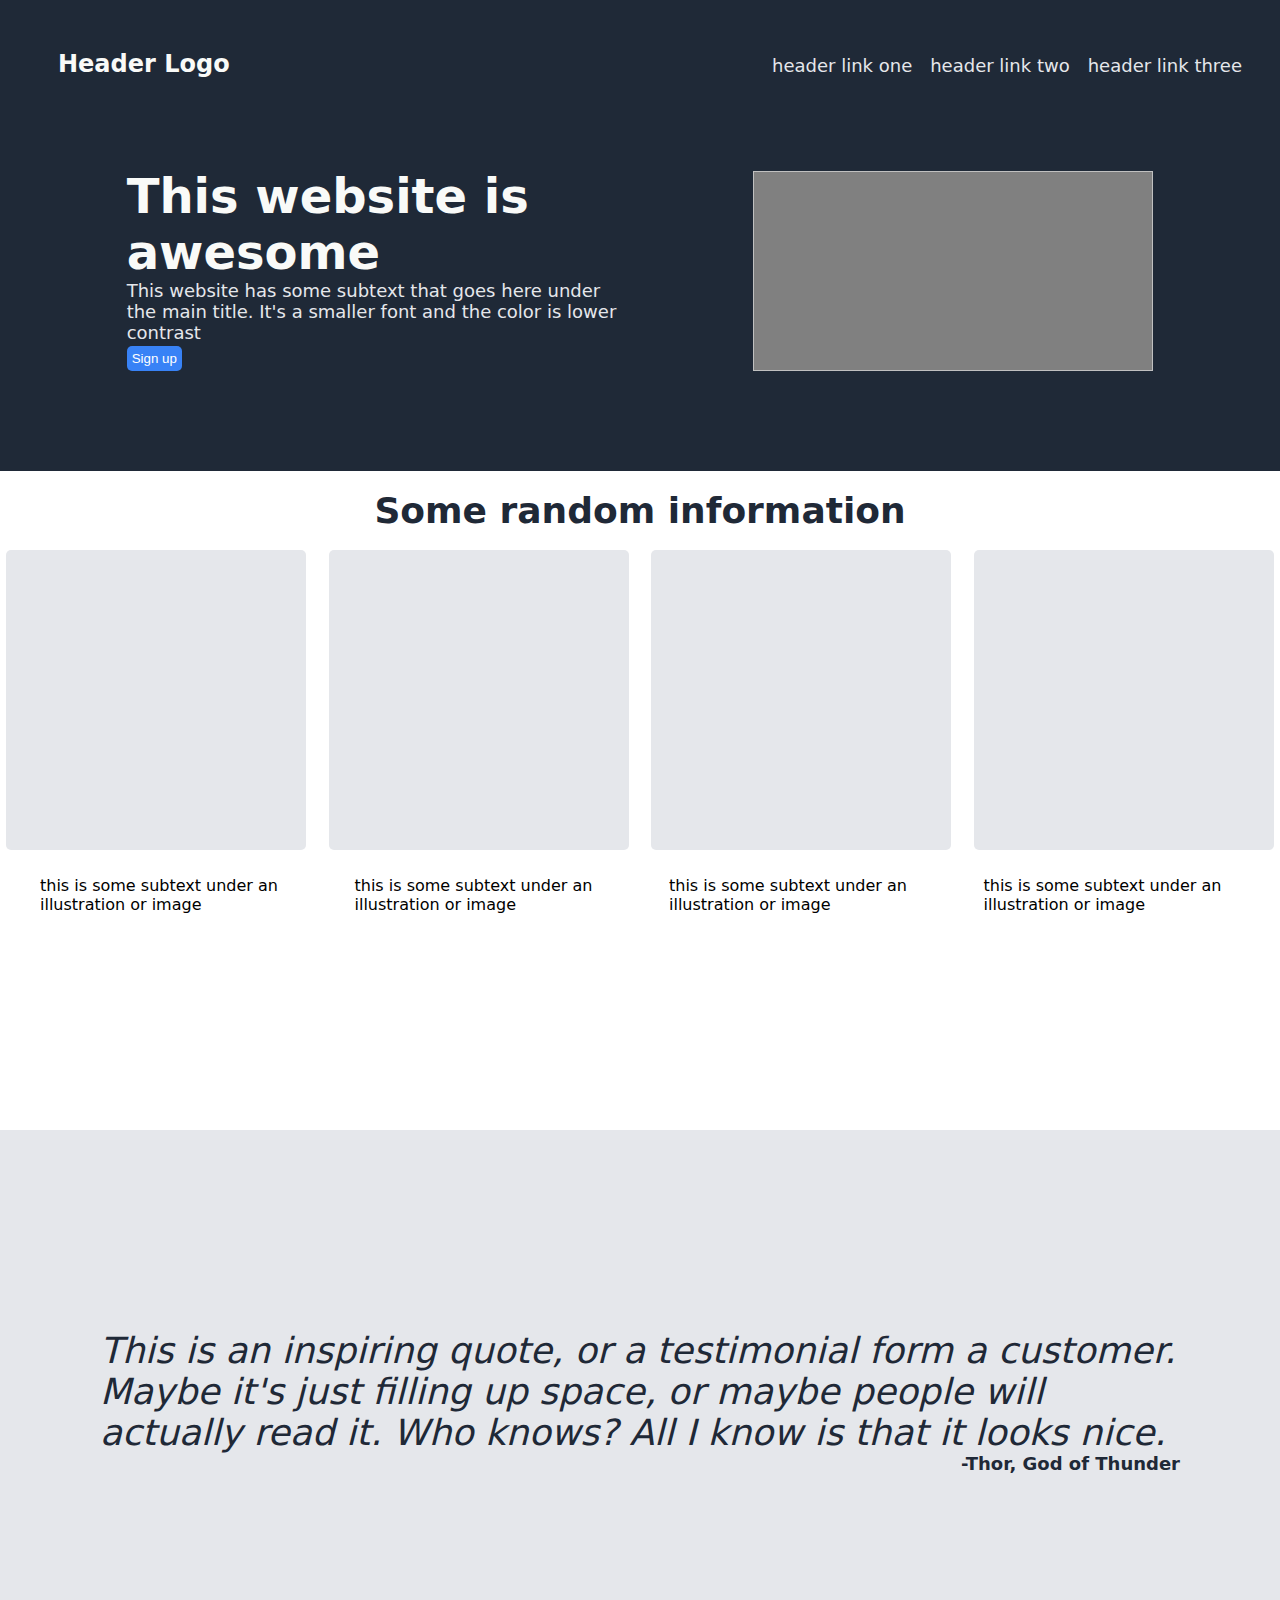
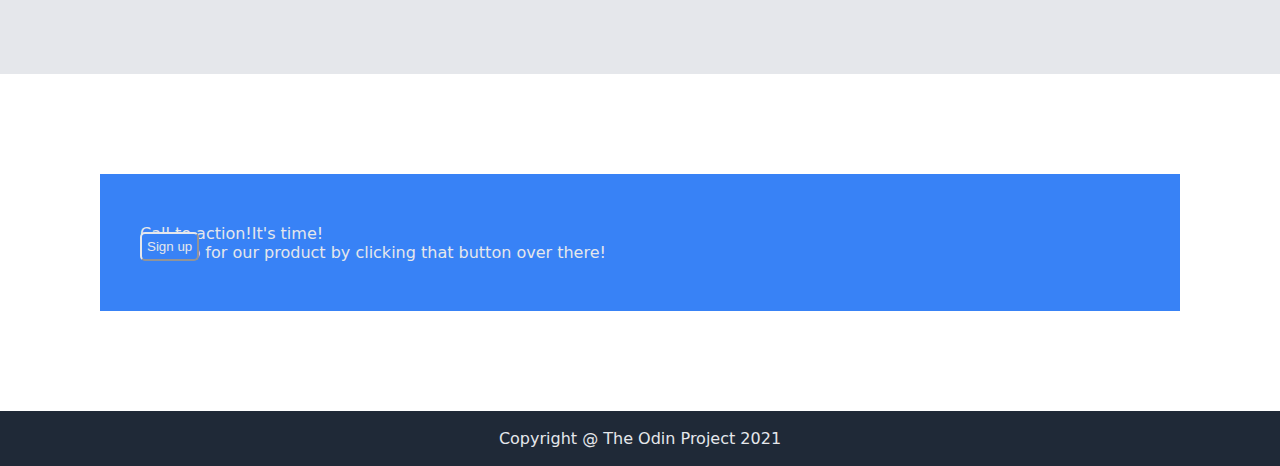
<file: landing-page/index.html>
<!DOCTYPE html>
<html lang="en">
<head>
    <meta charset="UTF-8">
    <meta name="viewport" content="width=device-width, initial-scale=1.0">
    <title>Landing Page</title>
    <link rel="stylesheet" href="./css/style.css">
</head>
<body>
    <div class="header">
        <h4>Header Logo</h4>
        <ul class="header-link">
            <li>
                <a href="#">header link one</a>
            </li>
            <li>
                <a href="#">header link two</a>
            </li>
            <li>
                <a href="#">header link three</a>
            </li>
        </ul>
    </div>
    <div class="body">
        <div class="hero">
            <div class="left-side-content-top">
                <h2>
                    This website is awesome
                </h2>
                <p>
                    This website has some subtext that goes here under the main title. It's a smaller font and the color is lower contrast
                </p>
                <button class="top-button">
                    Sign up
                </button>
               
            </div>
            <div class="right-side-content-top">
                <img >
            </div>
        </div>
            
            <div class="center-top-content">
                <div class="info-text">
                    Some random information
                </div>

                <div class="container">
                    <div class="card"></div>
                    <div class="card"></div>
                    <div class="card"></div>
                    <div class="card"></div>

                

                    <ul class="card-subtext">
                        <li>
                            this is some subtext under an illustration or image
                        </li>
                        <li>
                            this is some subtext under an illustration or image
                        </li>
                        <li>
                            this is some subtext under an illustration or image
                        </li>
                        <li>
                            this is some subtext under an illustration or image
                        </li>
                    </ul>
                </div>
                

            </div>

            <div class="center-content">
                This is an inspiring quote, or a testimonial form a customer. Maybe it's just filling up space, or maybe people will actually read it. Who knows? All I know is that it looks nice.
                <div class="quote">
                    -Thor, God of Thunder
                </div>
            </div>

            <div class="bottom-center-content">
                Call to action!It's time!
                <div class="subtext">
                    Sign up for our product by clicking that button over there!
                </div>
                <button class="button-bottom">
                    Sign up
                </button>
            </div>

            <div class="footer">
                Copyright @ The Odin Project 2021
            </div>
    </div>
</body>
</html>
</file>
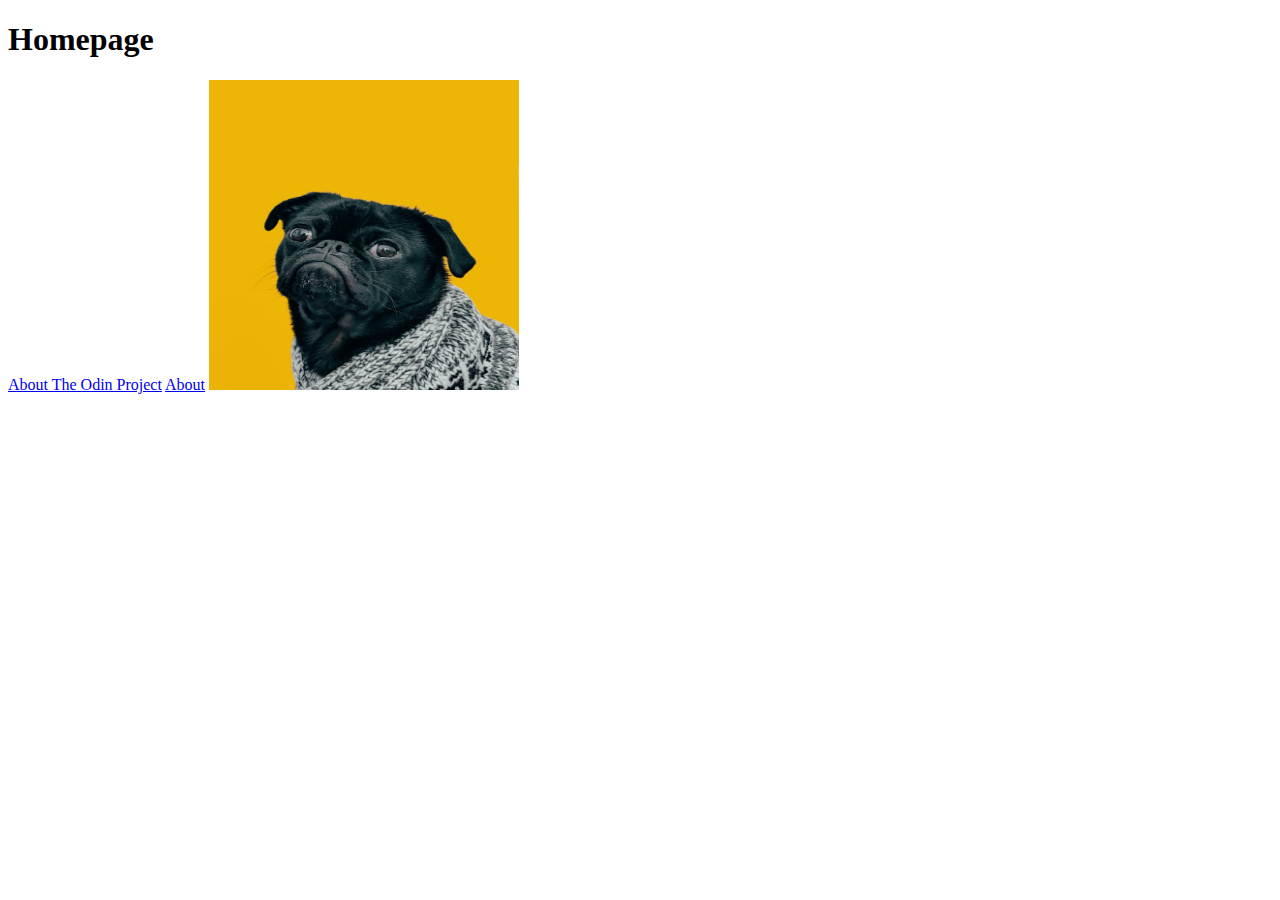
<file: odin-links-and-images/index.html>
<!DOCTYPE html>
<html lang="en">
<head>
    <meta charset="UTF-8">
    <meta name="viewport" content="width=device-width, initial-scale=1.0">
    <title>Document</title>
</head>
<body>
    <h1>Homepage</h1>
    <a href="https://www.theodinproject.com/about" target="_blank" rel="noopener noreferrer">About The Odin Project</a>
    <a href="./pages/about.html">About</a>
    <img src="./images/dog.jpg" alt="pug"  height="310" width="310">
</body>
</html>
</file>
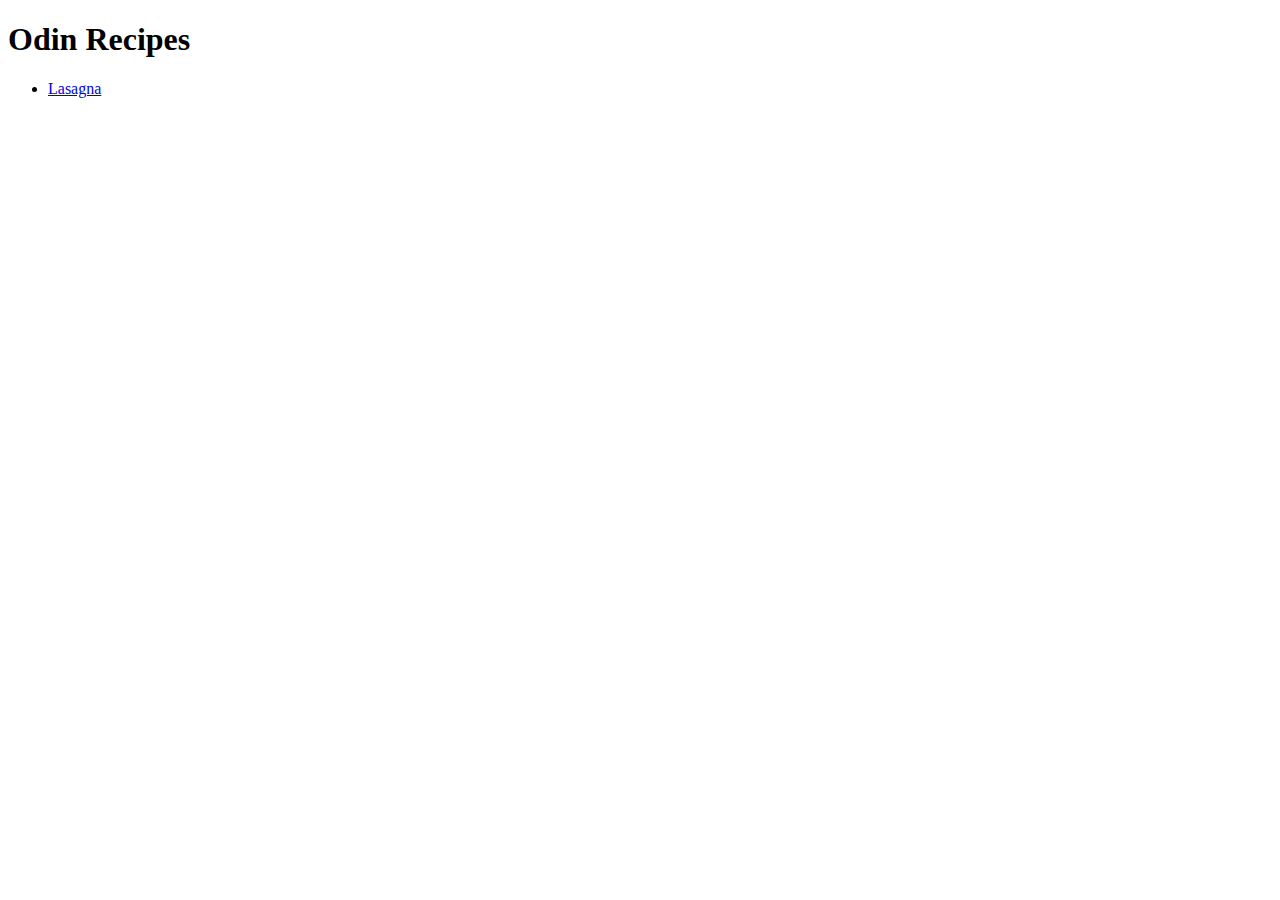
<file: odin-recipes/index.html>
<!DOCTYPE html>
<html lang="en">
<head>
    <meta charset="UTF-8">
    <meta name="viewport" content="width=device-width, initial-scale=1.0">
    <title>Document</title>
</head>
<body>
    <h1>Odin Recipes</h1>
    <ul>
        <li><a href="recipes/lasagna.html">Lasagna</a></li>
    </ul>
</body>
</html>
</file>
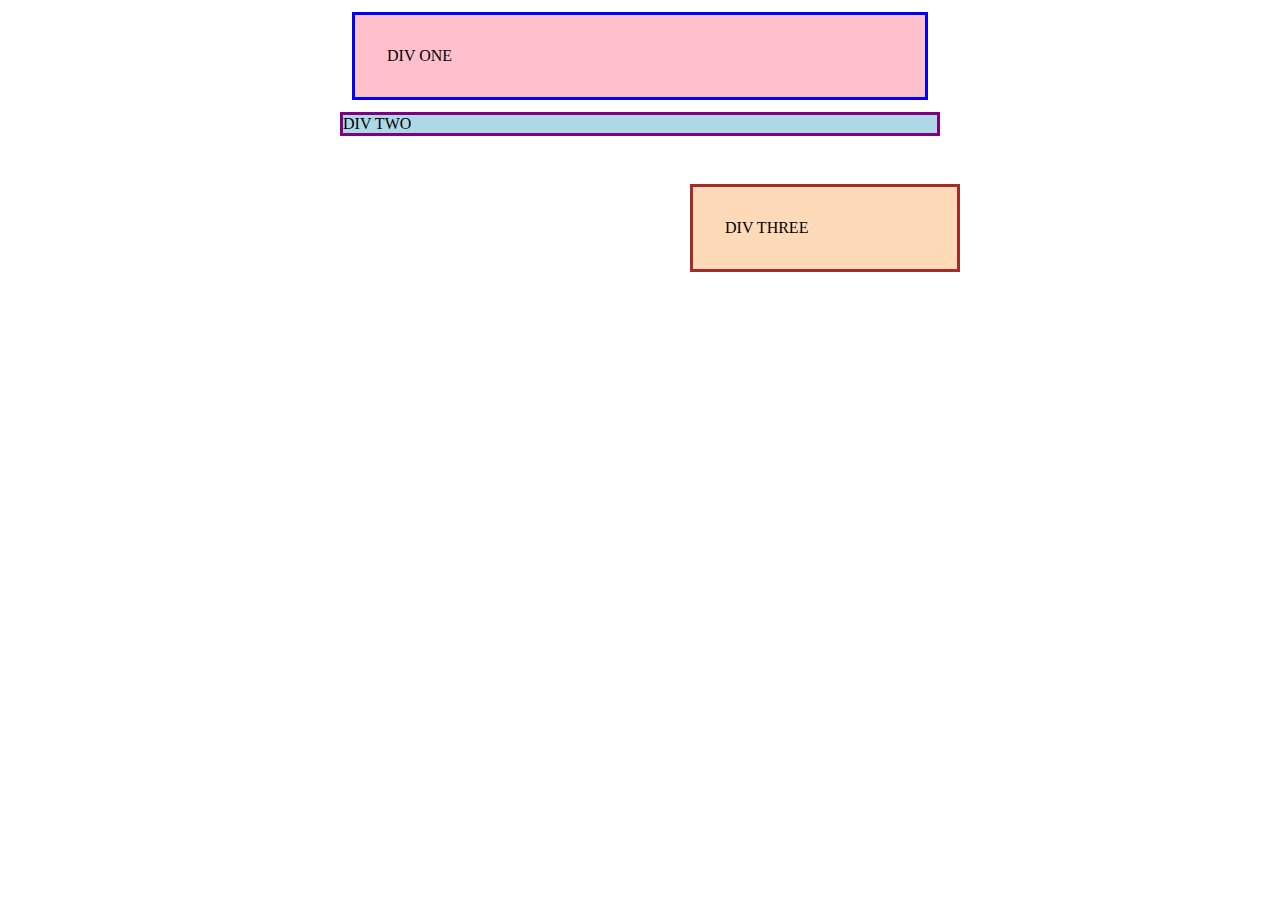
<file: block-and-inline/01-margin-and-padding/index.html>
<!DOCTYPE html>
<html lang="en">
  <head>
    <meta charset="UTF-8">
    <meta http-equiv="X-UA-Compatible" content="IE=edge">
    <meta name="viewport" content="width=device-width, initial-scale=1.0">
    <title>Margin and Padding exercise</title>
    <link rel="stylesheet" href="style.css">
  </head>
  <body>
    <div class="one">
      DIV ONE
    </div>
    <div class="two">
      DIV TWO
    </div>
    <div class="three">
      DIV THREE
    </div>
  </body>
</html>
</file>
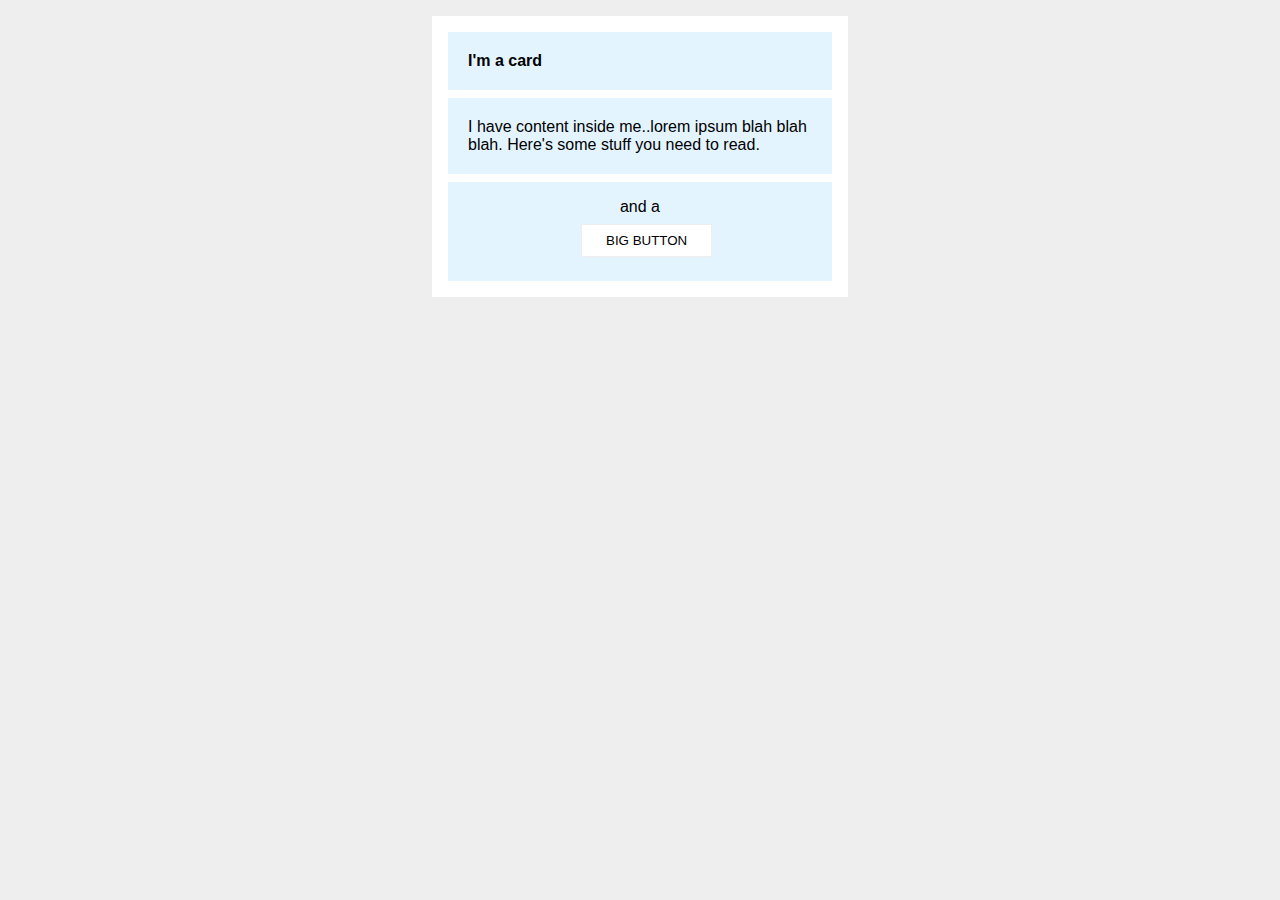
<file: block-and-inline/02-margin-and-padding-2/index.html>
<!DOCTYPE html>
<html lang="en">
  <head>
    <meta charset="UTF-8">
    <meta http-equiv="X-UA-Compatible" content="IE=edge">
    <meta name="viewport" content="width=device-width, initial-scale=1.0">
    <title>Margin and Padding exercise 2</title>
    <link rel="stylesheet" href="style.css">
  </head>
  <body>
    <div class="card">
      <h1 class="title">I'm a card</h1>
      <div class="content">I have content inside me..lorem ipsum blah blah blah. Here's some stuff you need to read.</div>
      <div class="button-container">and a <button>BIG BUTTON</button></div>
    </div>
  </body>
</html>
</file>
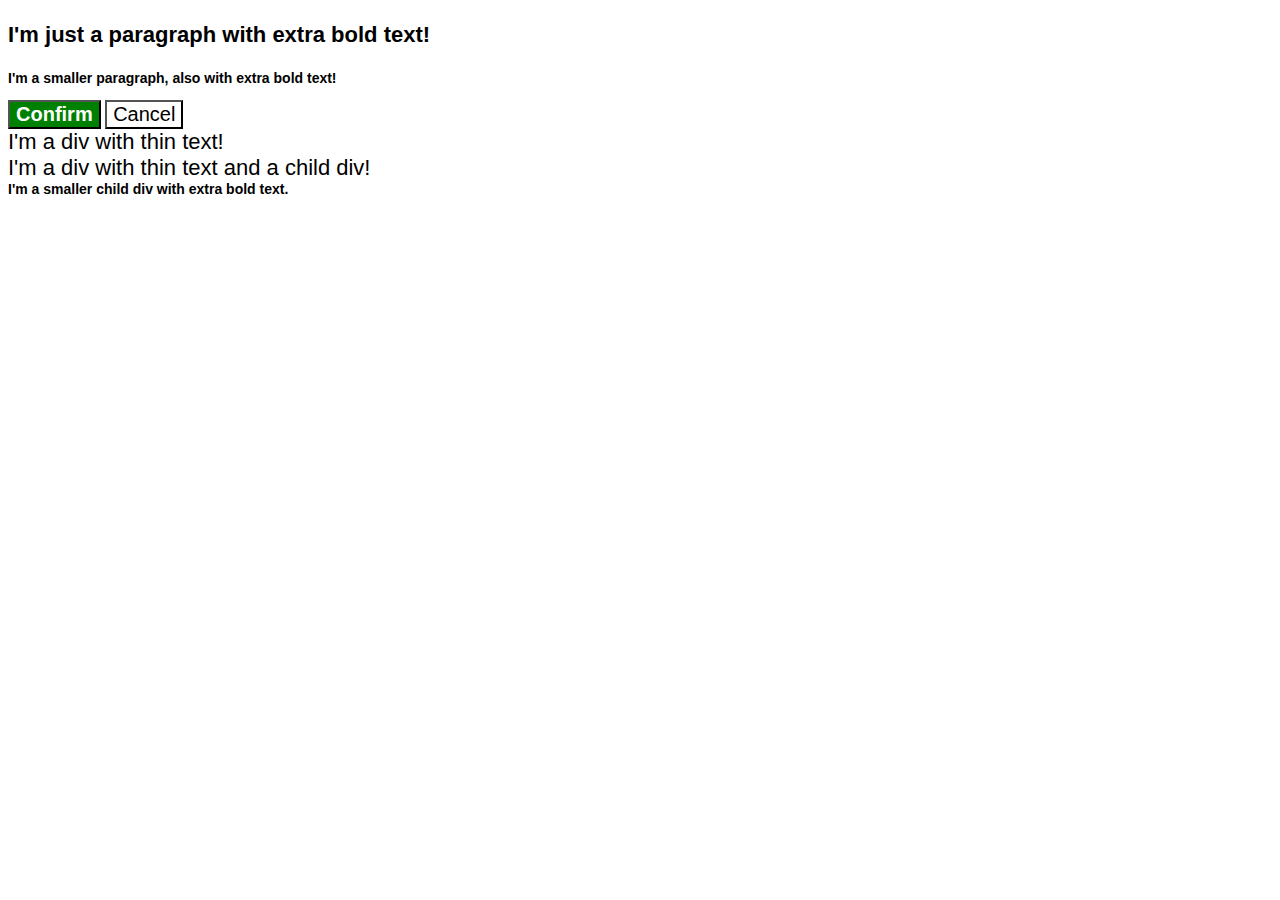
<file: cascade/01-cascade-fix/index.html>
<!DOCTYPE html>
<html lang="en">
  <head>
    <meta charset="UTF-8">
    <meta http-equiv="X-UA-Compatible" content="IE=edge">
    <meta name="viewport" content="width=device-width, initial-scale=1.0">
    <title>Fix the Cascade</title>
    <link rel="stylesheet" href="style.css">
  </head>
  <body>
    <p class="para">I'm just a paragraph with extra bold text!</p>
    <p class="para small-para">I'm a smaller paragraph, also with extra bold text!</p>

    <button id="confirm-button" class="button confirm">Confirm</button>
    <button id="cancel-button" class="button cancel">Cancel</button>

    <div class="text">I'm a div with thin text!</div>
    <div class="text">I'm a div with thin text and a child div!
      <div class="text child">I'm a smaller child div with extra bold text.</div>
    </div>
  </body>
</html>
</file>
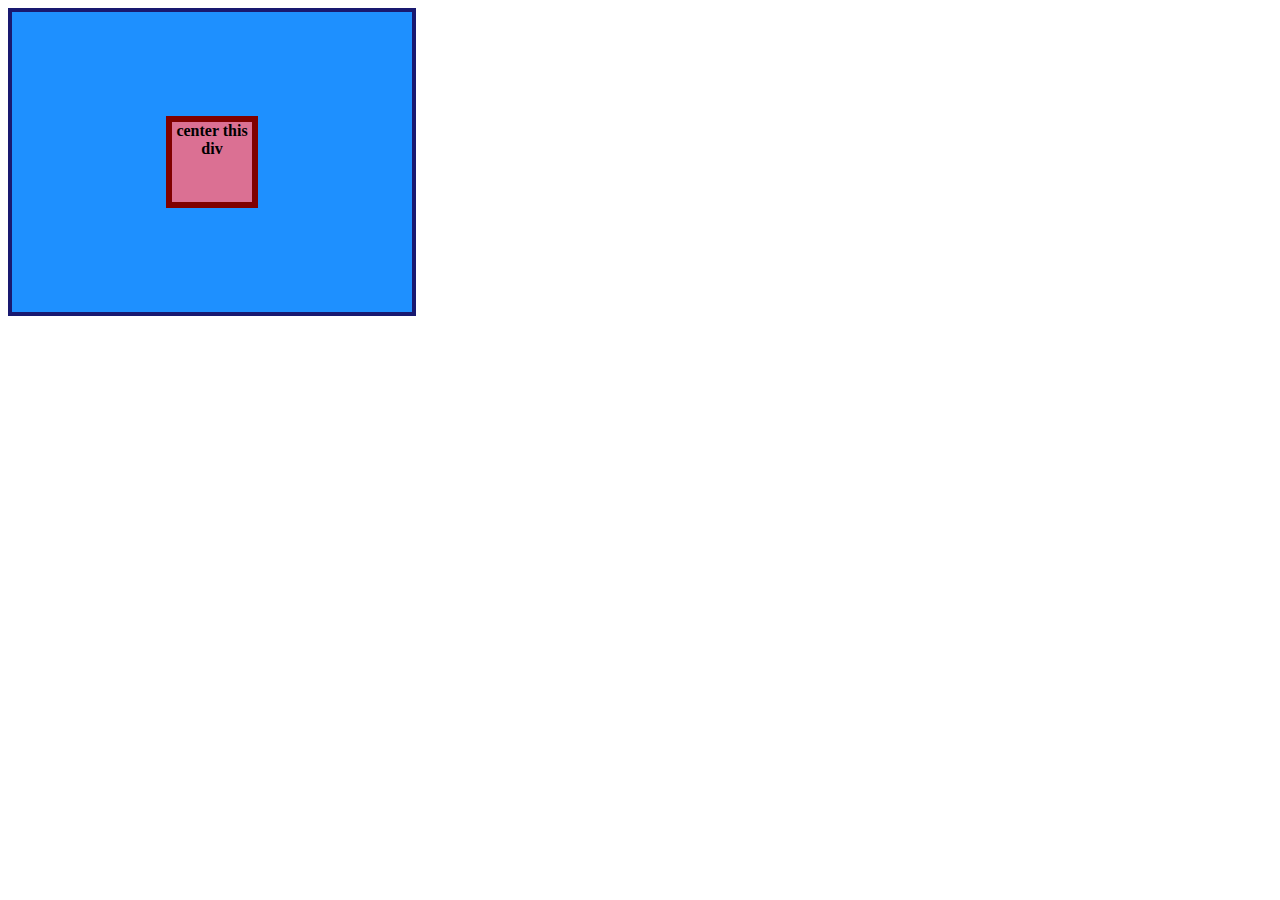
<file: flex/01-flex-center/index.html>
<!DOCTYPE html>
<html lang="en">
  <head>
    <meta charset="UTF-8">
    <meta http-equiv="X-UA-Compatible" content="IE=edge">
    <meta name="viewport" content="width=device-width, initial-scale=1.0">
    <title>CENTER THIS DIV</title>
    <link rel="stylesheet" href="style.css">
  </head>
  <body>
    <div class="container">
      <div class="box">center this div</div>
    </div>
  </body>
</html>
</file>
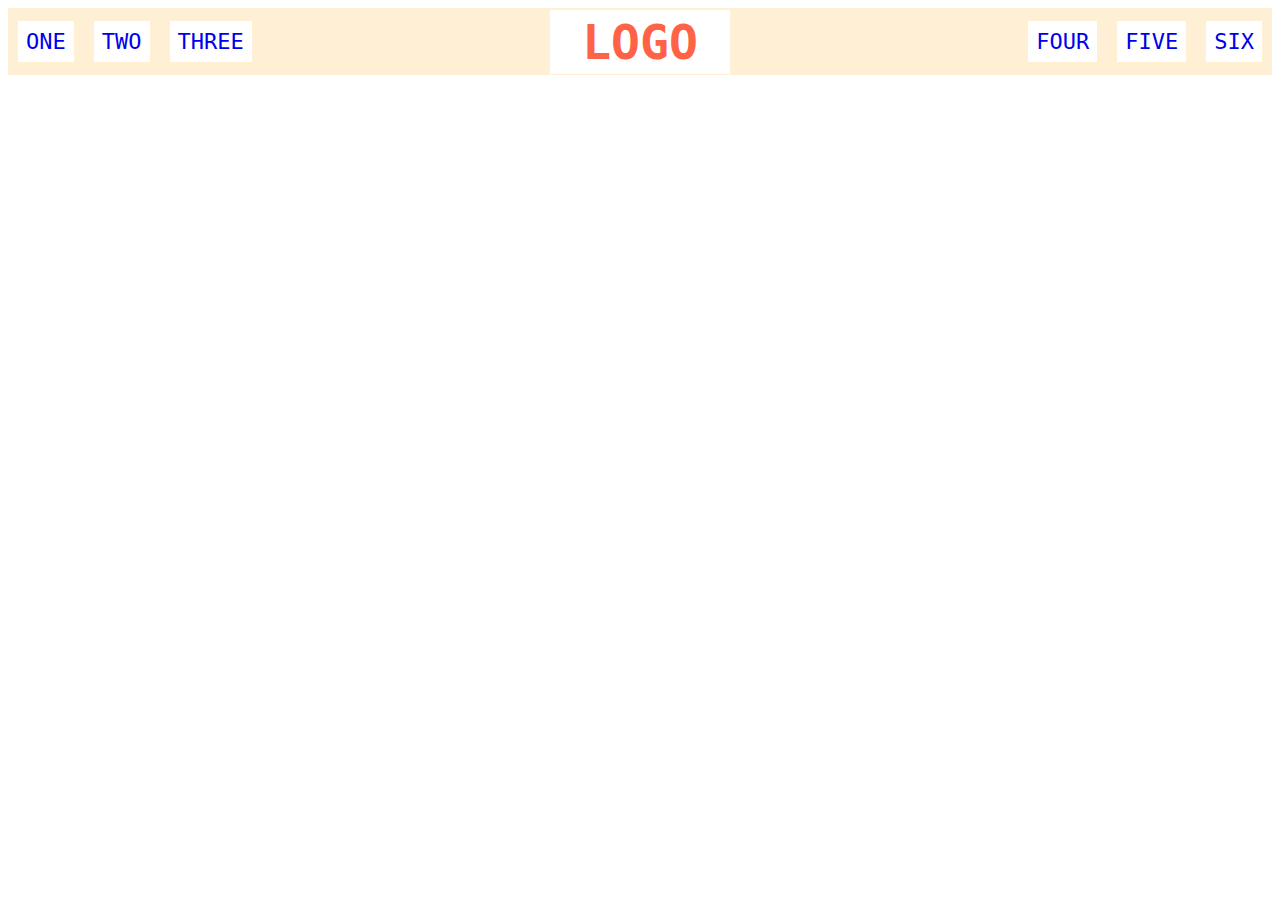
<file: flex/02-flex-header/index.html>
<!DOCTYPE html>
<html lang="en">
  <head>
    <meta charset="UTF-8">
    <meta http-equiv="X-UA-Compatible" content="IE=edge">
    <meta name="viewport" content="width=device-width, initial-scale=1.0">
    <title>Flex Header</title>
    <link rel="stylesheet" href="style.css">
  </head>
  <body>
    <div class="header">
      <div class="left-links">
        <ul>
          <li><a href="#">ONE</a></li>
          <li><a href="#">TWO</a></li>
          <li><a href="#">THREE</a></li>
        </ul>
      </div>
      <div class="logo">LOGO</div>
      <div class="right-links">
        <ul>
          <li><a href="#">FOUR</a></li>
          <li><a href="#">FIVE</a></li>
          <li><a href="#">SIX</a></li>
        </ul>
      </div>
    </div>
  </body>
</html>
</file>
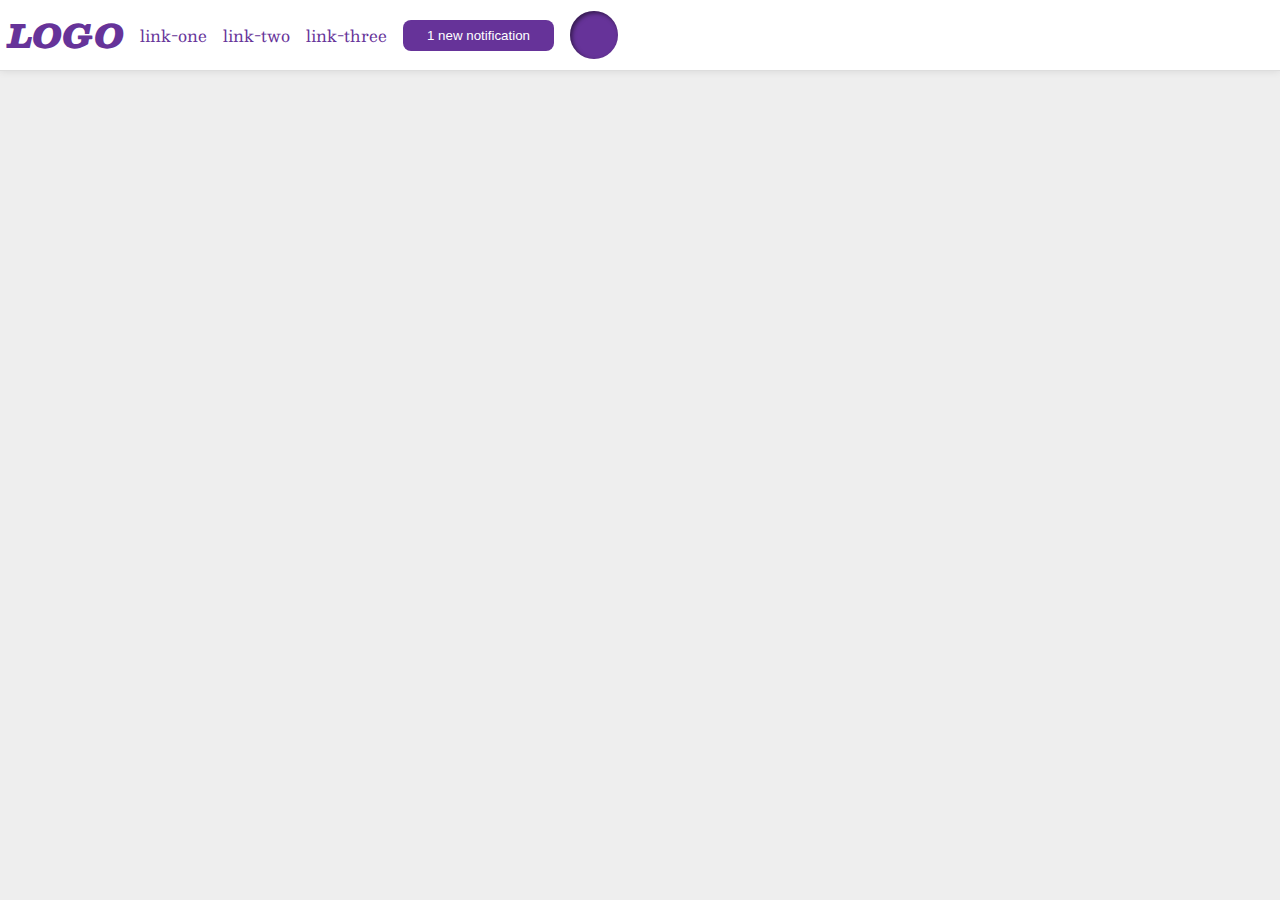
<file: flex/03-flex-header-2/index.html>
<!DOCTYPE html>
<html lang="en">
  <head>
    <meta charset="UTF-8">
    <meta http-equiv="X-UA-Compatible" content="IE=edge">
    <meta name="viewport" content="width=device-width, initial-scale=1.0">
    <title>Flex Header 2</title>
    <link rel="stylesheet" href="style.css">
  </head>
  <body>
    <div class="header">
        <div class="left">
      <div class="logo">
        LOGO
      </div>
        <ul class="links">
            <li><a href="https://google.com">link-one</a></li>
            <li><a href="https://google.com">link-two</a></li>
            <li><a href="https://google.com">link-three</a></li>
        </ul>
        <div class="right">
        <button class="notifications">
            1 new notification
        </button>
    
        <div class="profile-image"></div>
        </div>
     </div>
    </div>
  </body>
</html>
</file>
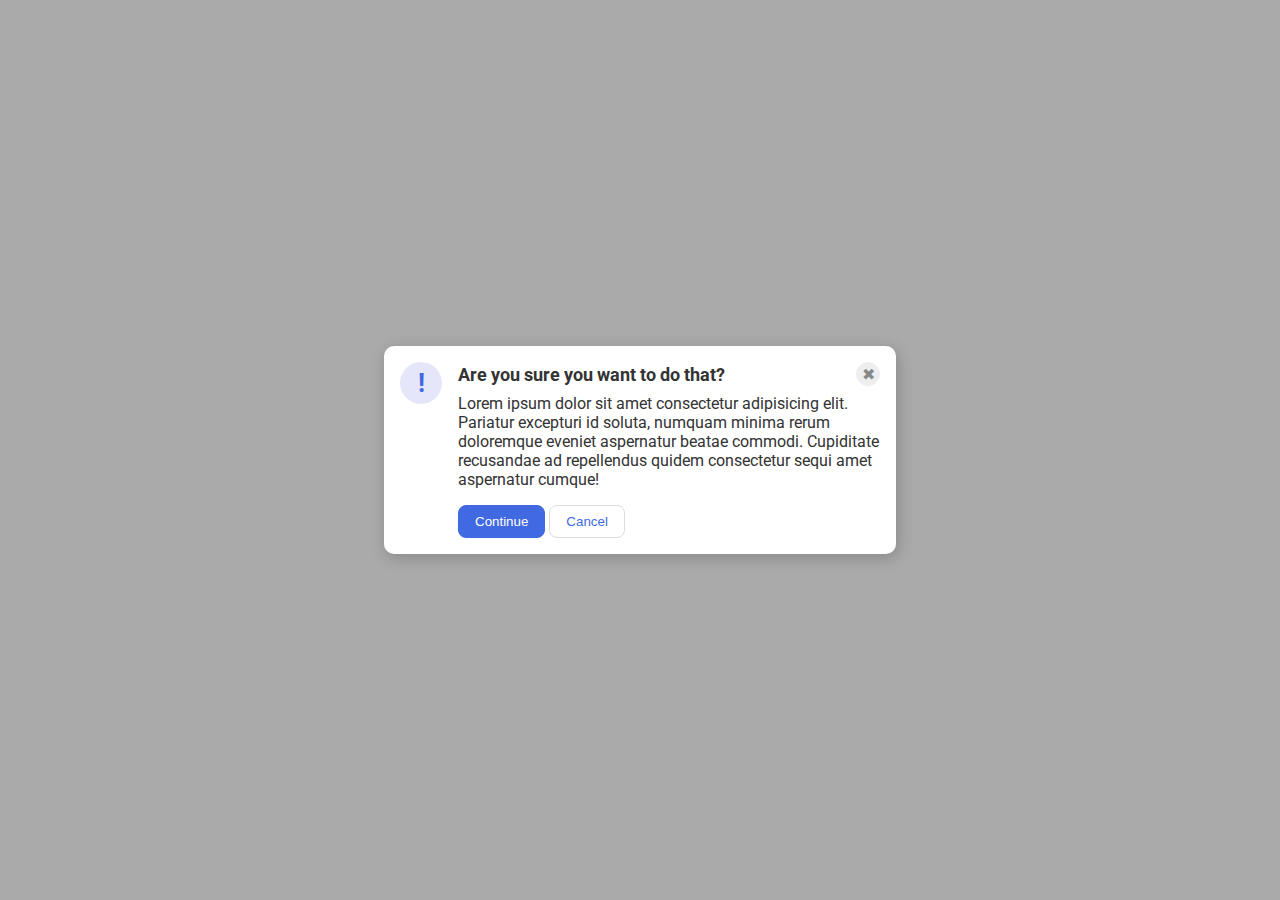
<file: flex/05-flex-modal/index.html>
<!DOCTYPE html>
<html lang="en">
  <head>
    <meta charset="UTF-8">
    <meta http-equiv="X-UA-Compatible" content="IE=edge">
    <meta name="viewport" content="width=device-width, initial-scale=1.0">
    <link rel="stylesheet" href="style.css">
    <title>Modal</title>
  </head>
  <body>
    <div class="modal">
      <div class="icon">!</div>
      <!-- additional container used here -->
      <div class="container">
        <!-- header div was moved to encompass the close button as well -->
        <div class="header">Are you sure you want to do that?
          <button class="close-button">✖</button>
        </div>
        <div class="text">Lorem ipsum dolor sit amet consectetur adipisicing elit. Pariatur excepturi id soluta, numquam minima rerum doloremque eveniet aspernatur beatae commodi. Cupiditate recusandae ad repellendus quidem consectetur sequi amet aspernatur cumque!</div>
        <button class="continue">Continue</button>
        <button class="cancel">Cancel</button>
      </div>
    </div>
  </body>
</html>
</file>
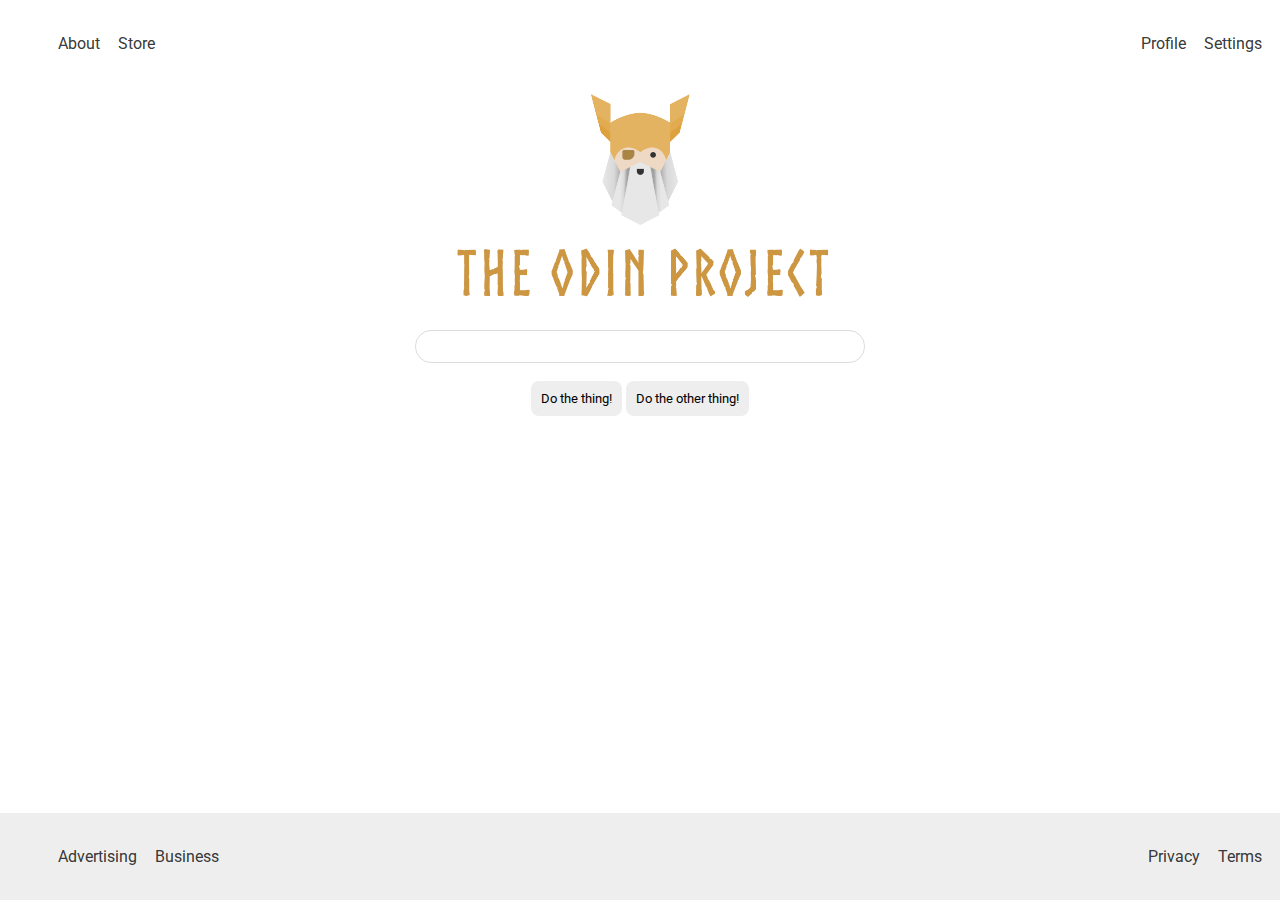
<file: flex/06-flex-layout/index.html>
<!DOCTYPE html>
<html lang="en">
  <head>
    <meta charset="UTF-8">
    <meta http-equiv="X-UA-Compatible" content="IE=edge">
    <meta name="viewport" content="width=device-width, initial-scale=1.0">
    <title>LAYOUT</title>
    <link rel="stylesheet" href="style.css">
  </head>
  <body>
    <div class="header">
      <ul class="left-links">
        <li><a href="#">About</a></li>
        <li><a href="#">Store</a></li>
      </ul>
      <ul class="right-links">
        <li><a href="#">Profile</a></li>
        <li><a href="#">Settings</a></li>
      </ul>
    </div>
    <div class="content">
      <img src="logo.png" alt="Project logo. Represents odin with the project name.">
      <div class="input">
        <input type="text">
      </div>
      <div class="buttons">
        <button>Do the thing!</button>
        <button>Do the other thing!</button>
      </div>
    </div>
    <div class="footer">
      <ul class="left-links">
        <li><a href="#">Advertising</a></li>
        <li><a href="#">Business</a></li>
      </ul>
      <ul class="right-links">
        <li><a href="#">Privacy</a></li>
        <li><a href="#">Terms</a></li>
      </ul>
    </div>
  </body>
</html>
</file>
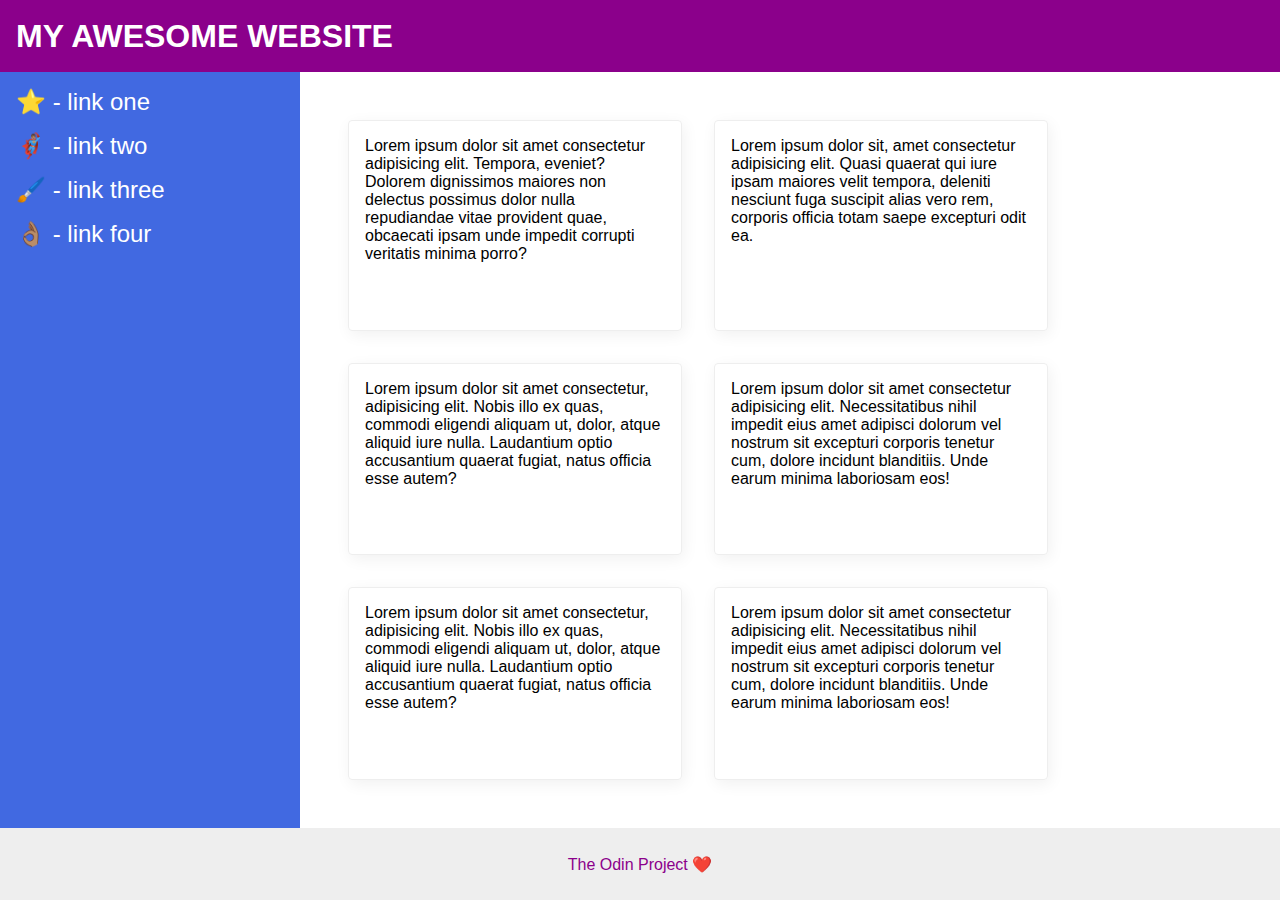
<file: flex/07-flex-layout-2/index.html>
<!DOCTYPE html>
<html lang="en">
  <head>
    <meta charset="UTF-8">
    <meta http-equiv="X-UA-Compatible" content="IE=edge">
    <meta name="viewport" content="width=device-width, initial-scale=1.0">
    <title>The Holy Grail</title>
    <link rel="stylesheet" href="style.css">
  </head>
  <body>
    <div class="header">
      MY AWESOME WEBSITE
    </div>
    <div class="body">
      <div class="sidebar">
        <ul>
          <li><a href="#">⭐ - link one</a></li>
          <li><a href="#">🦸🏽‍♂️ - link two</a></li>
          <li><a href="#">🖌️ - link three</a></li>
          <li><a href="#">👌🏽 - link four</a></li>
        </ul>
      </div>
      <div class="container">
        <div class="card">Lorem ipsum dolor sit amet consectetur adipisicing elit. Tempora, eveniet? Dolorem dignissimos maiores non delectus possimus dolor nulla repudiandae vitae provident quae, obcaecati ipsam unde impedit corrupti veritatis minima porro?</div>
        <div class="card">Lorem ipsum dolor sit, amet consectetur adipisicing elit. Quasi quaerat qui iure ipsam maiores velit tempora, deleniti nesciunt fuga suscipit alias vero rem, corporis officia totam saepe excepturi odit ea.</div>
        <div class="card">Lorem ipsum dolor sit amet consectetur, adipisicing elit. Nobis illo ex quas, commodi eligendi aliquam ut, dolor, atque aliquid iure nulla. Laudantium optio accusantium quaerat fugiat, natus officia esse autem?</div>
        <div class="card">Lorem ipsum dolor sit amet consectetur adipisicing elit. Necessitatibus nihil impedit eius amet adipisci dolorum vel nostrum sit excepturi corporis tenetur cum, dolore incidunt blanditiis. Unde earum minima laboriosam eos!</div>
        <div class="card">Lorem ipsum dolor sit amet consectetur, adipisicing elit. Nobis illo ex quas, commodi eligendi aliquam ut, dolor, atque aliquid iure nulla. Laudantium optio accusantium quaerat fugiat, natus officia esse autem?</div>
        <div class="card">Lorem ipsum dolor sit amet consectetur adipisicing elit. Necessitatibus nihil impedit eius amet adipisci dolorum vel nostrum sit excepturi corporis tenetur cum, dolore incidunt blanditiis. Unde earum minima laboriosam eos!</div>
      </div>
    </div>
    <div class="footer">
      The Odin Project ❤️
    </div>
  </body>
</html>
</file>
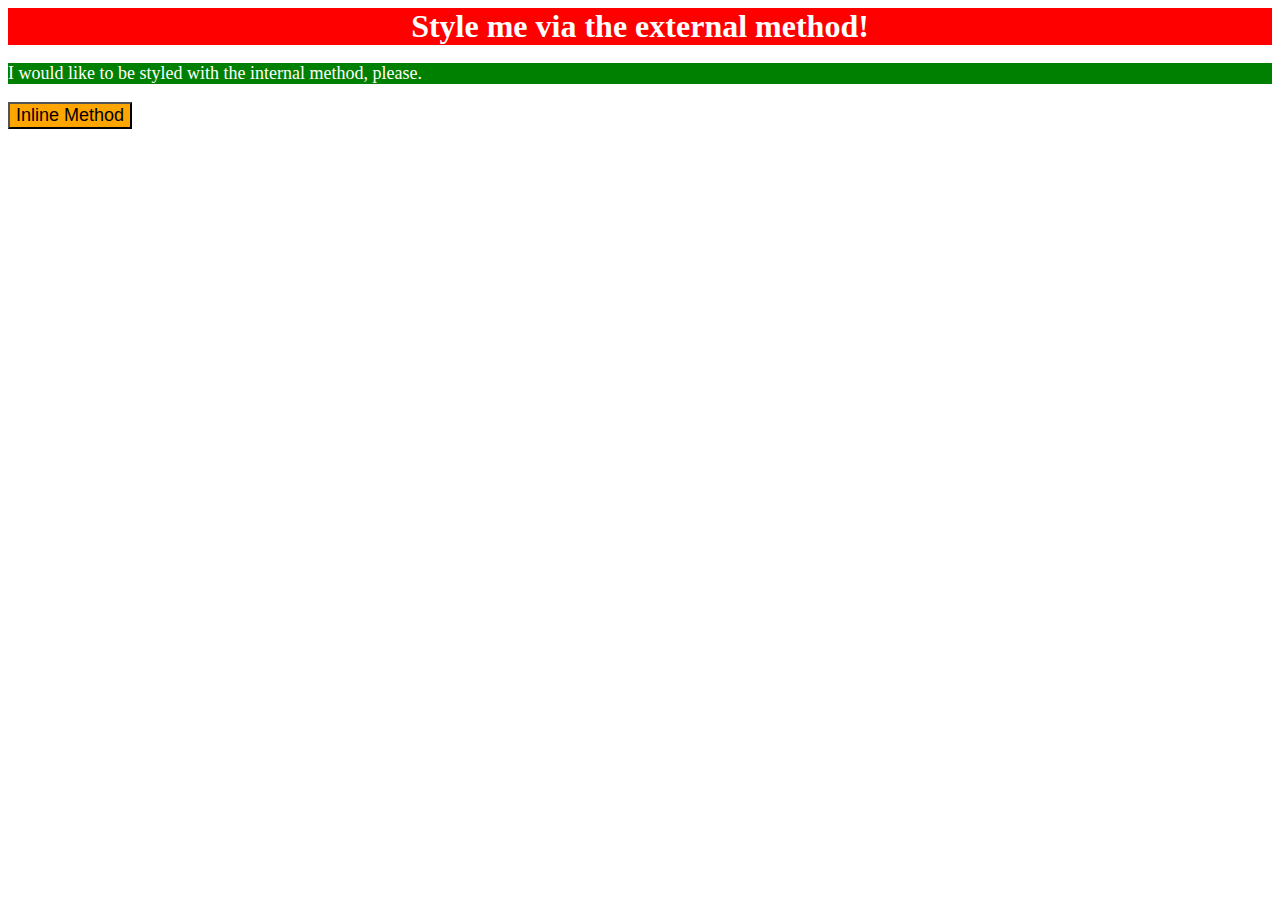
<file: intro-to-css/01-css-methods/index.html>
<!DOCTYPE html>
<html lang="en">
  <head>
    <meta charset="UTF-8">
    <meta http-equiv="X-UA-Compatible" content="IE=edge">
    <meta name="viewport" content="width=device-width, initial-scale=1.0">
    <link rel="stylesheet" href="style.css">
    <title>Methods for Adding CSS</title>
    <style>
        p{
            background-color: green;
            color: white;
            font-size: 18px;
        }
    </style>
  </head>
  <body>
    <div>Style me via the external method!</div>
    <p>I would like to be styled with the internal method, please.</p>
    <button style="background-color: orange; font-size: 18px;">Inline Method</button>
  </body>
</html>
</file>
<file: landing-page/css/style.css>
@import url('https://fonts.googleapis.com/css2?family=Roboto:ital,wght@0,100..900;1,100..900&display=swap');

    body{

        font-family: system-ui, -apple-system, BlinkMacSystemFont, 'Segoe UI', Roboto, Oxygen, Ubuntu, Cantarell, 'Open Sans', 'Helvetica Neue', sans-serif;
        margin: 0;
        min-height: 100vh;
    }

    .header{
        background-color: #1F2937;
        display: flex;
        justify-content:space-between;
        align-items:baseline;
        padding: 18px;
        

    }
/*-----------------------Header Logo-------------------------*/
    h4{
        font-size: 24px;
        color: #F9FAF8;
        background-color: #1F2937;
        margin-left: 40px;
    }

    .header-link{
        list-style: none;
        font-size: 18px;
        display: flex;
        gap: 18px;
        margin-right: 20px;
    
    }
    a{
        text-decoration: none;
        color: #E5E7EB;
    }
/*-----------hero-----------------------*/
    .hero{
        display: flex;
        background-color: #1F2937;
        padding-bottom: 100px;
        justify-content: space-evenly;
    }
    .left-side-content-top{
        display: flex;
        /* gap: 10px; */
        flex-direction: column;
        align-items: flex-start;
     
    }
    h2{
        font-size: 48px;
        font-weight: 900;
        color: #F9FAF8;
        margin-bottom: 0%;
        width: 500px;
       
    }

    p{
        font-size: 18px;
        color: #E5E7EB;
       width: 500px;
       margin-top: 0%;
      
        
      
    }
    .top-button{
        background-color: #3882F6;
        flex-shrink: 0;
        flex-grow: 0;
        margin-top: -3%;
        padding: 5px;
        border-radius: 5px;
       border-style: none;
       color: white;
    }

    .right-side-content-top{
      display: flex;
      flex-direction: column;
      justify-content: flex-end;
      align-items: baseline;

    }
    img{
      
        height: 200px;
        width: 400px;
        background-color: gray;
        
        justify-content: flex-end;
        align-content: flex-end;
    }

    /*----------center-top--------------------------------*/
     .center-top-content{
        display: flex;
        flex-wrap: wrap;
        justify-content: space-around;
        padding-bottom: 200px;
    } 

    .info-text{
        font-size: 36px;
        font-weight: 900;
        color: #1F2937;
        display: flex;
        justify-content: center;
        padding: 19px;
       
    }
    .container{
      display: flex;
      gap: 10px;
      justify-content: space-around;
      flex-wrap: wrap;

    }
    .card{
        flex-wrap: wrap;
        width: 300px;
        height: 300px;
        color: #3882F6;
        background-color: #E5E7EB;
        border-radius: 5px;
        border-width: 10px;
        border-color: #3882F6;
        display: flex;
        flex-grow: 0;
        flex-shrink: 0;

        
    }

    .card-subtext{
        list-style: none;
        display: flex;
        gap:18px;
        
       
    }
/*----------------center-content--------------*/
    .center-content{
        background-color: #E5E7EB;
        font-size: 36px;
        font-style:italic;
        color: #1F2937;
        display: flex;
        justify-items: center;
        align-items: flex-end;
        flex-direction: column;
        padding: 100px;
        padding-top: 200px;
        padding-bottom: 200px;
    }
    .quote{
        font-size: 18px;
        font-weight: 900;
        font-style: normal;
        
    }


    /*----------------bottom-center-content-------------------*/

    .bottom-center-content{
        color: #E5E7EB;
        display: flex;
        background-color: #3882F6;
        margin: 100px;
        padding: 40px;
        padding-top: 50px;
        padding-bottom: 50px;
        flex-direction: column;
        align-items: flex-start;
    }

    .button-bottom{
        background-color: #3882F6;
        flex-shrink: 0;
        flex-grow: 0;
        margin-top: -3%;
        padding: 5px;
        border-radius: 5px;
        border-style:outset;
        border-color: #E5E7EB;
        color: #E5E7EB;
        align-content: end;
    }



    /*-------------footer-----------------*/

    .footer{
        background-color: #1F2937;
        color: #E5E7EB;
        display: flex;
        justify-content: center;
        padding: 18px;
    }
</file>
<file: block-and-inline/01-margin-and-padding/style.css>
body {
    max-width: 600px;
    margin: 0 auto;
  }
  
  .one {
    background: pink;
    border: 3px solid blue;
    /* CHANGE ME */
    padding: 32px;
    margin: 12px;
  }
  
  .two {
    background: lightblue;
    border: 3px solid purple;
    /* CHANGE ME */
    margin-bottom: 48px;
  }
  
  .three {
    background: peachpuff;
    border: 3px solid brown;
    width: 200px;
    /* CHANGE ME */
    padding: 32px;
    margin-left: 350px;
  }
</file>
<file: block-and-inline/02-margin-and-padding-2/style.css>
body {
    background: #eee;
    font-family: sans-serif;
    
  }
  
  .card {
    width: 400px;
    background: #fff;
    margin: 16px auto;
    padding: 8px;
    
  }
  
  .title {
    font-size: 16px;
    background: #e3f4ff;
    padding: 20px;
    margin: 8px;
  }
  
  .content {
    background: #e3f4ff;
    padding: 20px;
    margin: 8px;
  }
  
  .button-container {
    background: #e3f4ff;
    padding: 8px;
    padding-left: 8px;
    padding-right: 8px;
    padding-top: 16px;
    padding-bottom: 16px;
    margin: 8px;
    text-align: center;

  }
  
  button {
    background: white;
    border: 1px solid #eee;
    padding: 8px;
    padding-left: 24px;
    padding-right: 24px;
    padding-top: 8px;
    padding-bottom: 8px;
    margin: 8px;
    margin-left: 125px;
    display: block;
  }
</file>
<file: cascade/01-cascade-fix/style.css>
body {
    font-family: Arial, Helvetica, sans-serif;
  }
  
  .para
   {
    color: hsl(0, 0%, 0%);
    font-weight: 800;
  }
  .para {
    font-size: 22px;
  }

  .small-para {
    font-size: 14px;
    font-weight: 800;
  }
  
 
   
  #confirm-button

 {
    background: green;
    color: white;
    font-weight: bold;
  } 
  
  .button,
  .cancel {
    background-color: rgb(255, 255, 255);
    color: rgb(0, 0, 0);
    font-size: 20px;
  }
  
  
  
 .text {
    color: rgb(0, 0, 0);
    font-size: 22px;
    font-weight: 100;
  }
  
  .child {
    color: rgb(0, 0, 0);
    font-weight: 800;
    font-size: 14px;
  }
</file>
<file: flex/01-flex-center/style.css>
.container {
    background: dodgerblue;
    border: 4px solid midnightblue;
    width: 400px;
    height: 300px;
    display: flex;
    align-items: center;
    justify-content: center;
  }
  
  .box {
    background: palevioletred;
    font-weight: bold;
    text-align: center;
    border: 6px solid maroon;
    width: 80px;
    height: 80px;
    
  }
</file>
<file: flex/02-flex-header/style.css>
.header  {
    font-family: monospace;
    background: papayawhip;
   
    display: flex;
    justify-content:space-between;
    align-content: stretch;
    align-items: center;
  }
  
  .logo {
    font-size: 48px;
    font-weight: 900;
    color: tomato;
    background: white;
    padding: 4px 32px;

  }
  
  ul {
    /* this removes the dots on the list items
        */
    list-style-type: none;
    display: flex;
    gap: 20px;
    padding-left: 10px;
    padding-right: 10px;
    
   
  }
  
  a {
    font-size: 22px;
    background: white;
    padding: 8px;
    /* this removes the line under the links */
    gap: 20px;
    text-decoration: none;
    display: block;
    
  }
</file>
<file: flex/03-flex-header-2/style.css>
/* this is some magical font-importing.  
you'll learn about it later. */
@import url('https://fonts.googleapis.com/css2?family=Besley:ital,wght@0,400;1,900&display=swap');

body {
  margin: 0;
  background: #eee;
  font-family: Besley, serif;
}

.header {
  background: white;
  border-bottom: 1px solid #ddd;
  box-shadow: 0 0 8px rgba(0,0,0,.1);
  display: flex;
  margin: 0;
  justify-content: space-between;
  padding: 8px;
}
  

.profile-image {
  background: rebeccapurple;
  box-shadow: inset 2px 2px 4px rgba(0,0,0,.5);
  border-radius: 50%;
  width: 48px;
  height: 48px;
  
}

.logo {
  color: rebeccapurple;
  font-size: 32px;
  font-weight: 900;
  font-style: italic;
 
}

button {
  border: none;
  border-radius: 8px;
  background: rebeccapurple;
  color: white;
  padding: 8px 24px;

}

a {
  /* this removes the line under our links */
  text-decoration: none;
  color: rebeccapurple;

}

ul {
  list-style-type: none;
  display: flex;
  margin: 0;
  padding: 0;
  justify-items: center;
  gap: 16px;
}

.left, .right{
    display: flex;
    align-items: center;
    gap: 16px;
}
</file>
<file: flex/05-flex-modal/style.css>
@import url('https://fonts.googleapis.com/css2?family=Roboto:wght@400;700&display=swap');

html, body {
  height: 100%;
}

body {
  font-family: Roboto, sans-serif;
  margin: 0;
  background: #aaa;
  color: #333;
  /* I'll give you this one for free lol */
  display: flex;
  align-items: center;
  justify-content: center;
}

.modal {
  background: white;
  width: 480px;
  border-radius: 10px;
  box-shadow: 2px 4px 16px rgba(0,0,0,.2);
  display: flex;
  gap: 16px;
  padding: 16px;
}





.icon {
  color: royalblue;
  font-size: 26px;
  font-weight: 700;
  background: lavender;
  width: 42px;
  height: 42px;
  border-radius: 50%;
  display: flex;
  align-items: center;
  justify-content: center;
  flex-shrink: 0;
}

.content{
    display: flex;
    justify-content: center;
}

.header{
    display: flex;
    align-items: center;
    justify-content: space-between;
    font-size: 18px;
    font-weight: 700;
    margin-bottom: 8px;
}

.close-button {
  background: #eee;
  border-radius: 50%;
  color: #888;
  font-weight: 400;
  font-size: 16px;
  height: 24px;
  width: 24px;
  display: flex;
  align-items: center;
  justify-content: center;
  border: 1px solid #eee;
  padding: 0;
}



button {
  cursor: pointer;
  padding: 8px 16px;
  border-radius: 8px;
}

button.continue {
  background: royalblue;
  border: 1px solid royalblue;
  color: white;
}

button.cancel {
  background: white;
  border: 1px solid #ddd;
  color: royalblue;
}

.text{
  margin-bottom: 16px;
}
</file>
<file: flex/06-flex-layout/style.css>
@import url('https://fonts.googleapis.com/css2?family=Roboto:wght@400;700&display=swap');

body {
  height: 100vh;
  margin: 0;
  overflow: hidden;
  font-family: Roboto, sans-serif;
  height: 100vh;
  display: flex;
  flex-direction: column;
}

img {
  width: 600px;
}

button {
  font-family: Roboto, sans-serif;
  border: none;
  border-radius: 8px;
  background: #eee;
  padding: 10px;

}

input {
  border: 1px solid #ddd;
  border-radius: 16px;
  padding: 8px 24px;
  width: 400px;
  display: block;

}

ul{
    list-style: none;
    gap: 18px;
}

a{
    text-decoration: none;
    color: #272727ee;
}

.header{
    display: flex;
    justify-items: center;
    justify-content: space-between;
    padding: 18px;
}

.left-links{
    display: flex;
    
  
   
}

.right-links{
    display: flex;
  
}

.content{
    display: flex;
    flex-direction: column;
    gap: 18px;
    align-items: center
}

.footer{
    background-color: #eeeeee;
    display: flex;
    justify-content: space-between;
    padding: 18px;
   
    margin-top: auto;
}
</file>
<file: flex/07-flex-layout-2/style.css>
body {
    font-family: -apple-system, BlinkMacSystemFont, 'Segoe UI', Roboto, Oxygen, Ubuntu, Cantarell, 'Open Sans', 'Helvetica Neue', sans-serif;
    margin: 0;
    min-height: 100vh;
  }
  
  .header {
    height: 72px;
    background: darkmagenta;
    color: white;
  }
  
  .footer {
    height: 72px;
    background: #eee;
    color: darkmagenta;
  }
  
  .sidebar {
    width: 300px;
    background: royalblue;
    box-sizing: border-box;
  }
  
  .card {
    border: 1px solid #eee;
    box-shadow: 2px 4px 16px rgba(0,0,0,.06);
    border-radius: 4px;
  }
  
  /* SOLUTION */
  
  body {
    display: flex;
    flex-direction: column;
  }
  
  .header {
    display: flex;
    align-items: center;
    padding: 0 16px;
    font-size: 32px;
    font-weight: 900;
  }
  
  .body {
    flex: 1;
    display: flex;
  }
  
  .sidebar {
    flex-shrink: 0;
    padding: 16px;
  }
  
  ul {
    list-style-type: none;
    margin: 0;
    padding: 0;
  }
  
  li {
    margin-bottom: 16px;
  }
  
  a {
    color: white;
    text-decoration: none;
    font-size: 24px;
  }
  
  .container {
    padding: 48px;
    display: flex;
    flex-wrap: wrap;
    gap: 32px;
  }
  
  .card {
    padding: 16px;
    width: 300px;
  }
  
  .footer {
    display: flex;
    align-items: center;
    justify-content: center;
  }
</file>
<file: intro-to-css/01-css-methods/style.css>
div{
    background-color: red;
    color:white;
    font-size: 32px;
    text-align: center;
    font-weight: 700;
}
</file>
